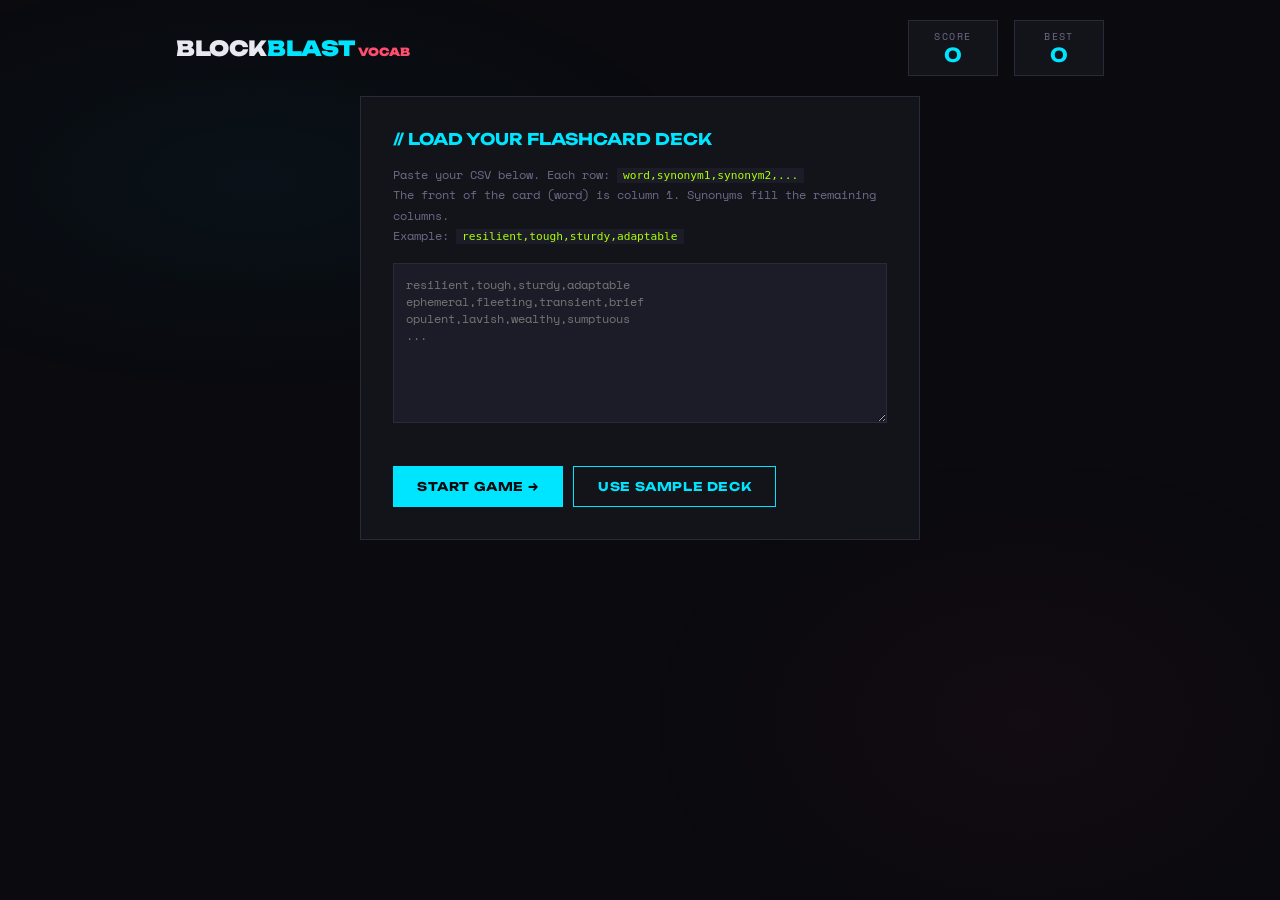
<file: block-blast-vocab.html>
<!DOCTYPE html>
<html lang="en">
<head>
<meta charset="UTF-8">
<meta name="viewport" content="width=device-width, initial-scale=1.0">
<title>Block Blast — Vocab Edition</title>
<link href="https://fonts.googleapis.com/css2?family=Space+Mono:wght@400;700&family=Unbounded:wght@400;700;900&display=swap" rel="stylesheet">
<style>
  :root {
    --bg: #0a0a0f;
    --surface: #13131a;
    --surface2: #1c1c28;
    --border: #2a2a3a;
    --accent: #00e5ff;
    --accent2: #ff4d6d;
    --accent3: #aaff00;
    --text: #e8e8f0;
    --muted: #6b6b88;
    --cell: #1a1a26;
    --cell-border: #252535;

    --c0: #00e5ff;
    --c1: #ff4d6d;
    --c2: #aaff00;
    --c3: #ffb700;
    --c4: #b56fff;
    --c5: #ff6b35;
    --c6: #00ff9f;
  }

  * { box-sizing: border-box; margin: 0; padding: 0; }

  body {
    background: var(--bg);
    color: var(--text);
    font-family: 'Space Mono', monospace;
    min-height: 100vh;
    display: flex;
    flex-direction: column;
    align-items: center;
    overflow-x: hidden;
  }

  /* Ambient background */
  body::before {
    content: '';
    position: fixed;
    inset: 0;
    background:
      radial-gradient(ellipse 60% 40% at 20% 20%, rgba(0,229,255,0.04) 0%, transparent 60%),
      radial-gradient(ellipse 50% 50% at 80% 80%, rgba(255,77,109,0.04) 0%, transparent 60%);
    pointer-events: none;
    z-index: 0;
  }

  .wrapper {
    position: relative;
    z-index: 1;
    width: 100%;
    max-width: 960px;
    padding: 20px 16px 40px;
    display: flex;
    flex-direction: column;
    align-items: center;
    gap: 20px;
  }

  /* Header */
  header {
    width: 100%;
    display: flex;
    justify-content: space-between;
    align-items: center;
  }

  .logo {
    font-family: 'Unbounded', sans-serif;
    font-weight: 900;
    font-size: 1.3rem;
    letter-spacing: -0.02em;
  }
  .logo span { color: var(--accent); }

  .score-area {
    display: flex;
    gap: 16px;
  }

  .score-box {
    background: var(--surface);
    border: 1px solid var(--border);
    padding: 8px 16px;
    text-align: center;
    min-width: 90px;
  }

  .score-box .label {
    font-size: 0.6rem;
    color: var(--muted);
    letter-spacing: 0.15em;
    text-transform: uppercase;
  }

  .score-box .value {
    font-family: 'Unbounded', sans-serif;
    font-size: 1.2rem;
    font-weight: 700;
    color: var(--accent);
  }

  /* CSV Setup screen */
  #setup-screen {
    width: 100%;
    max-width: 560px;
    background: var(--surface);
    border: 1px solid var(--border);
    padding: 32px;
    display: flex;
    flex-direction: column;
    gap: 16px;
  }

  #setup-screen h2 {
    font-family: 'Unbounded', sans-serif;
    font-size: 1rem;
    color: var(--accent);
  }

  #setup-screen p {
    font-size: 0.75rem;
    color: var(--muted);
    line-height: 1.7;
  }

  #setup-screen p code {
    background: var(--surface2);
    padding: 1px 6px;
    color: var(--accent3);
    font-size: 0.7rem;
  }

  textarea {
    background: var(--surface2);
    border: 1px solid var(--border);
    color: var(--text);
    font-family: 'Space Mono', monospace;
    font-size: 0.72rem;
    padding: 12px;
    resize: vertical;
    min-height: 160px;
    outline: none;
    transition: border-color 0.2s;
  }
  textarea:focus { border-color: var(--accent); }

  .btn {
    background: var(--accent);
    color: var(--bg);
    border: none;
    padding: 12px 24px;
    font-family: 'Unbounded', sans-serif;
    font-size: 0.75rem;
    font-weight: 700;
    letter-spacing: 0.05em;
    cursor: pointer;
    transition: opacity 0.15s, transform 0.1s;
  }
  .btn:hover { opacity: 0.85; }
  .btn:active { transform: scale(0.97); }
  .btn.danger { background: var(--accent2); }
  .btn.ghost {
    background: transparent;
    color: var(--accent);
    border: 1px solid var(--accent);
  }

  .error-msg {
    font-size: 0.7rem;
    color: var(--accent2);
    min-height: 1em;
  }

  /* Game layout */
  #game-screen {
    display: none;
    width: 100%;
    flex-direction: column;
    align-items: center;
    gap: 20px;
  }

  .game-main {
    display: flex;
    gap: 24px;
    align-items: flex-start;
    flex-wrap: wrap;
    justify-content: center;
  }

  /* Grid */
  #grid-container {
    position: relative;
  }

  #grid {
    display: grid;
    grid-template-columns: repeat(8, 44px);
    grid-template-rows: repeat(8, 44px);
    gap: 2px;
    background: var(--border);
    border: 2px solid var(--border);
    padding: 2px;
  }

  .cell {
    width: 44px;
    height: 44px;
    background: var(--cell);
    border: 1px solid var(--cell-border);
    transition: background 0.08s, transform 0.08s;
    position: relative;
  }

  .cell.filled {
    border-color: transparent;
  }

  .cell.highlight {
    background: rgba(255,255,255,0.15) !important;
    border-color: rgba(255,255,255,0.3);
  }

  .cell.invalid-highlight {
    background: rgba(255,77,109,0.25) !important;
    border-color: rgba(255,77,109,0.4);
  }

  .cell.clearing {
    animation: cellPop 0.35s ease forwards;
  }

  @keyframes cellPop {
    0% { transform: scale(1); opacity: 1; }
    50% { transform: scale(1.15); opacity: 0.7; }
    100% { transform: scale(0); opacity: 0; background: white; }
  }

  /* Pieces tray */
  .pieces-tray {
    display: flex;
    flex-direction: column;
    gap: 16px;
    align-items: center;
  }

  .tray-label {
    font-size: 0.6rem;
    letter-spacing: 0.2em;
    color: var(--muted);
    text-transform: uppercase;
  }

  .pieces-row {
    display: flex;
    gap: 16px;
    align-items: center;
    flex-wrap: wrap;
    justify-content: center;
  }

  .piece-slot {
    width: 100px;
    height: 100px;
    background: var(--surface);
    border: 1px solid var(--border);
    display: flex;
    align-items: center;
    justify-content: center;
    cursor: grab;
    transition: border-color 0.2s, transform 0.15s;
    position: relative;
  }

  .piece-slot:hover:not(.used) {
    border-color: var(--accent);
    transform: translateY(-2px);
  }

  .piece-slot.used {
    opacity: 0.25;
    cursor: default;
  }

  .piece-slot.selected {
    border-color: var(--accent);
    box-shadow: 0 0 0 1px var(--accent);
  }

  .piece-mini {
    display: grid;
    gap: 2px;
  }

  .piece-mini-cell {
    width: 16px;
    height: 16px;
    border-radius: 2px;
  }

  /* Side info */
  .side-info {
    display: flex;
    flex-direction: column;
    gap: 12px;
    min-width: 140px;
  }

  .info-block {
    background: var(--surface);
    border: 1px solid var(--border);
    padding: 12px 16px;
  }

  .info-block .label {
    font-size: 0.58rem;
    color: var(--muted);
    letter-spacing: 0.15em;
    text-transform: uppercase;
    margin-bottom: 4px;
  }

  .info-block .value {
    font-family: 'Unbounded', sans-serif;
    font-size: 1rem;
    font-weight: 700;
  }

  .streak-bar {
    display: flex;
    gap: 4px;
    margin-top: 6px;
  }

  .streak-pip {
    width: 12px;
    height: 12px;
    background: var(--border);
    transition: background 0.2s;
  }

  .streak-pip.active { background: var(--accent3); }

  /* Quiz Modal */
  #quiz-overlay {
    display: none;
    position: fixed;
    inset: 0;
    background: rgba(0,0,0,0.85);
    z-index: 100;
    align-items: center;
    justify-content: center;
  }

  #quiz-overlay.active { display: flex; }

  #quiz-modal {
    background: var(--surface);
    border: 1px solid var(--accent);
    padding: 36px 40px;
    max-width: 440px;
    width: 90%;
    display: flex;
    flex-direction: column;
    gap: 20px;
    position: relative;
    animation: modalIn 0.25s ease;
  }

  @keyframes modalIn {
    from { transform: translateY(20px) scale(0.97); opacity: 0; }
    to { transform: none; opacity: 1; }
  }

  .quiz-header {
    display: flex;
    justify-content: space-between;
    align-items: center;
  }

  .quiz-badge {
    font-size: 0.6rem;
    letter-spacing: 0.2em;
    color: var(--accent);
    text-transform: uppercase;
    border: 1px solid var(--accent);
    padding: 3px 8px;
  }

  .quiz-count {
    font-size: 0.65rem;
    color: var(--muted);
  }

  .quiz-prompt {
    font-size: 0.75rem;
    color: var(--muted);
    line-height: 1.6;
  }

  .synonym-display {
    font-family: 'Unbounded', sans-serif;
    font-size: 1.6rem;
    font-weight: 700;
    color: var(--accent3);
    letter-spacing: -0.02em;
    line-height: 1.2;
  }

  .quiz-input-row {
    display: flex;
    gap: 8px;
  }

  #quiz-input {
    flex: 1;
    background: var(--surface2);
    border: 1px solid var(--border);
    color: var(--text);
    font-family: 'Space Mono', monospace;
    font-size: 0.85rem;
    padding: 10px 14px;
    outline: none;
    transition: border-color 0.2s;
  }

  #quiz-input:focus { border-color: var(--accent); }

  #quiz-feedback {
    font-size: 0.72rem;
    min-height: 1.1em;
    transition: color 0.2s;
  }

  #quiz-feedback.correct { color: var(--accent3); }
  #quiz-feedback.wrong { color: var(--accent2); }

  /* Game Over overlay */
  #gameover-overlay {
    display: none;
    position: fixed;
    inset: 0;
    background: rgba(0,0,0,0.9);
    z-index: 200;
    align-items: center;
    justify-content: center;
  }

  #gameover-overlay.active { display: flex; }

  #gameover-modal {
    background: var(--surface);
    border: 1px solid var(--accent2);
    padding: 40px;
    max-width: 380px;
    width: 90%;
    text-align: center;
    display: flex;
    flex-direction: column;
    gap: 16px;
    animation: modalIn 0.3s ease;
  }

  #gameover-modal h2 {
    font-family: 'Unbounded', sans-serif;
    font-size: 1.5rem;
    color: var(--accent2);
  }

  #gameover-modal .final-score {
    font-family: 'Unbounded', sans-serif;
    font-size: 2.5rem;
    font-weight: 900;
    color: var(--accent);
  }

  #gameover-modal p {
    font-size: 0.72rem;
    color: var(--muted);
    line-height: 1.7;
  }

  .btn-row {
    display: flex;
    gap: 10px;
    justify-content: center;
    flex-wrap: wrap;
  }

  /* Drag ghost */
  #drag-ghost {
    position: fixed;
    pointer-events: none;
    z-index: 999;
    opacity: 0.75;
    display: none;
  }

  .ghost-grid {
    display: grid;
    gap: 2px;
  }

  .ghost-cell {
    width: 44px;
    height: 44px;
    border-radius: 2px;
  }

  /* Animations */
  @keyframes scoreFloat {
    0% { opacity: 1; transform: translateY(0); }
    100% { opacity: 0; transform: translateY(-40px); }
  }

  .score-float {
    position: absolute;
    font-family: 'Unbounded', sans-serif;
    font-size: 0.85rem;
    font-weight: 700;
    color: var(--accent3);
    pointer-events: none;
    animation: scoreFloat 0.8s ease forwards;
    z-index: 50;
    white-space: nowrap;
  }

  /* Responsive */
  @media (max-width: 560px) {
    #grid { grid-template-columns: repeat(8, 38px); grid-template-rows: repeat(8, 38px); }
    .cell { width: 38px; height: 38px; }
    .ghost-cell { width: 38px; height: 38px; }
  }
</style>
</head>
<body>
<div class="wrapper">
  <header>
    <div class="logo">BLOCK<span>BLAST</span> <span style="color:var(--accent2);font-size:0.7rem;">VOCAB</span></div>
    <div class="score-area">
      <div class="score-box">
        <div class="label">Score</div>
        <div class="value" id="score-display">0</div>
      </div>
      <div class="score-box">
        <div class="label">Best</div>
        <div class="value" id="best-display">0</div>
      </div>
    </div>
  </header>

  <!-- SETUP SCREEN -->
  <div id="setup-screen">
    <h2>// LOAD YOUR FLASHCARD DECK</h2>
    <p>
      Paste your CSV below. Each row: <code>word,synonym1,synonym2,...</code><br>
      The front of the card (word) is column 1. Synonyms fill the remaining columns.<br>
      Example: <code>resilient,tough,sturdy,adaptable</code>
    </p>
    <textarea id="csv-input" placeholder="resilient,tough,sturdy,adaptable&#10;ephemeral,fleeting,transient,brief&#10;opulent,lavish,wealthy,sumptuous&#10;..."></textarea>
    <div class="error-msg" id="csv-error"></div>
    <div style="display:flex;gap:10px;flex-wrap:wrap;">
      <button class="btn" onclick="loadDeck()">START GAME →</button>
      <button class="btn ghost" onclick="loadSampleDeck()">USE SAMPLE DECK</button>
    </div>
  </div>

  <!-- GAME SCREEN -->
  <div id="game-screen">
    <div class="game-main">
      <!-- Grid -->
      <div id="grid-container">
        <div id="grid"></div>
      </div>

      <!-- Side panel -->
      <div class="side-info">
        <div class="info-block">
          <div class="label">Blocks Placed</div>
          <div class="value" id="blocks-placed-display">0</div>
          <div class="streak-bar">
            <div class="streak-pip" id="pip0"></div>
            <div class="streak-pip" id="pip1"></div>
            <div class="streak-pip" id="pip2"></div>
          </div>
          <div class="label" style="margin-top:6px;font-size:0.55rem;">QUIZ EVERY 3</div>
        </div>
        <div class="info-block">
          <div class="label">Lines Cleared</div>
          <div class="value" id="lines-display">0</div>
        </div>
        <div class="info-block">
          <div class="label">Quiz Score</div>
          <div class="value" id="quiz-score-display" style="color:var(--accent3)">0</div>
        </div>
        <button class="btn danger" onclick="confirmNewGame()" style="margin-top:8px;font-size:0.65rem;padding:10px 12px;">NEW GAME</button>
        <button class="btn ghost" onclick="showSetup()" style="font-size:0.65rem;padding:10px 12px;">LOAD DECK</button>
      </div>
    </div>

    <!-- Pieces tray -->
    <div class="pieces-tray">
      <div class="tray-label">— Choose a piece to place —</div>
      <div class="pieces-row" id="pieces-row"></div>
    </div>
  </div>
</div>

<!-- Drag ghost -->
<div id="drag-ghost">
  <div class="ghost-grid" id="ghost-grid"></div>
</div>

<!-- QUIZ OVERLAY -->
<div id="quiz-overlay">
  <div id="quiz-modal">
    <div class="quiz-header">
      <div class="quiz-badge">📚 Vocab Quiz</div>
      <div class="quiz-count" id="quiz-count-display"></div>
    </div>
    <div class="quiz-prompt">What word matches this synonym?</div>
    <div class="synonym-display" id="synonym-display"></div>
    <div class="quiz-input-row">
      <input type="text" id="quiz-input" placeholder="Type the word..." autocomplete="off" autocorrect="off" spellcheck="false">
      <button class="btn" onclick="submitQuiz()">→</button>
    </div>
    <div id="quiz-feedback"></div>
  </div>
</div>

<!-- GAME OVER OVERLAY -->
<div id="gameover-overlay">
  <div id="gameover-modal">
    <h2>GAME OVER</h2>
    <div class="final-score" id="final-score-display">0</div>
    <p>No more pieces can be placed.</p>
    <p id="go-quiz-summary"></p>
    <div class="btn-row">
      <button class="btn" onclick="restartGame()">PLAY AGAIN</button>
      <button class="btn ghost" onclick="showSetup()">NEW DECK</button>
    </div>
  </div>
</div>

<script>
// ─── DATA ────────────────────────────────────────────────────────────────────
const PIECE_SHAPES = [
  // 1-cell
  [[0,0]],
  // 2-cell
  [[0,0],[0,1]],
  [[0,0],[1,0]],
  // 3-cell L shapes
  [[0,0],[1,0],[1,1]],
  [[0,0],[0,1],[1,0]],
  [[0,0],[0,1],[1,1]],
  [[0,1],[1,0],[1,1]],
  // 3-cell lines
  [[0,0],[0,1],[0,2]],
  [[0,0],[1,0],[2,0]],
  // 2x2 square
  [[0,0],[0,1],[1,0],[1,1]],
  // T shapes
  [[0,0],[0,1],[0,2],[1,1]],
  [[0,0],[1,0],[2,0],[1,1]],
  [[1,0],[0,1],[1,1],[1,2]],
  [[0,1],[1,0],[1,1],[2,1]],
  // L shapes 4
  [[0,0],[1,0],[2,0],[2,1]],
  [[0,0],[0,1],[0,2],[1,0]],
  [[0,0],[0,1],[1,1],[2,1]],
  [[2,0],[0,1],[1,1],[2,1]],
  // S/Z
  [[0,1],[0,2],[1,0],[1,1]],
  [[0,0],[0,1],[1,1],[1,2]],
  // 4-line
  [[0,0],[0,1],[0,2],[0,3]],
  [[0,0],[1,0],[2,0],[3,0]],
  // 5-line
  [[0,0],[0,1],[0,2],[0,3],[0,4]],
  [[0,0],[1,0],[2,0],[3,0],[4,0]],
];

const COLORS = ['--c0','--c1','--c2','--c3','--c4','--c5','--c6'];

const SAMPLE_DECK = [
  {word:'resilient', synonyms:['tough','sturdy','adaptable']},
  {word:'ephemeral', synonyms:['fleeting','transient','brief']},
  {word:'opulent', synonyms:['lavish','wealthy','sumptuous']},
  {word:'austere', synonyms:['severe','plain','harsh']},
  {word:'tenacious', synonyms:['persistent','determined','stubborn']},
  {word:'gregarious', synonyms:['sociable','outgoing','friendly']},
  {word:'melancholy', synonyms:['sad','gloomy','sorrowful']},
  {word:'voracious', synonyms:['greedy','insatiable','hungry']},
  {word:'candid', synonyms:['honest','frank','direct']},
  {word:'prudent', synonyms:['cautious','wise','careful']},
];

// ─── STATE ───────────────────────────────────────────────────────────────────
let deck = [];
let grid = Array.from({length:8}, () => Array(8).fill(null)); // null or colorVar
let score = 0;
let best = 0;
let blocksPlaced = 0;
let linesCleared = 0;
let quizScore = 0;
let pieces = [null, null, null]; // current 3 pieces
let selectedPiece = null; // index
let quizActive = false;
let quizWord = null;
let quizSynonym = null;
let quizAttempts = 0;
let CELL_SIZE = 46; // px (cell + gap)

// ─── CSV PARSING ─────────────────────────────────────────────────────────────
function parseCsv(raw) {
  const lines = raw.trim().split('\n').filter(l => l.trim());
  const result = [];
  for (const line of lines) {
    const parts = line.split(',').map(s => s.trim()).filter(Boolean);
    if (parts.length < 2) continue;
    const word = parts[0];
    const synonyms = parts.slice(1);
    result.push({word, synonyms});
  }
  return result;
}

function loadDeck() {
  const raw = document.getElementById('csv-input').value;
  const err = document.getElementById('csv-error');
  const parsed = parseCsv(raw);
  if (parsed.length < 3) {
    err.textContent = 'Need at least 3 word/synonym pairs.';
    return;
  }
  err.textContent = '';
  deck = parsed;
  startGame();
}

function loadSampleDeck() {
  deck = SAMPLE_DECK;
  startGame();
}

function showSetup() {
  document.getElementById('setup-screen').style.display = 'flex';
  document.getElementById('game-screen').style.display = 'none';
}

// ─── GAME INIT ───────────────────────────────────────────────────────────────
function startGame() {
  grid = Array.from({length:8}, () => Array(8).fill(null));
  score = 0;
  blocksPlaced = 0;
  linesCleared = 0;
  quizScore = 0;
  selectedPiece = null;

  document.getElementById('setup-screen').style.display = 'none';
  document.getElementById('game-screen').style.display = 'flex';
  document.getElementById('gameover-overlay').classList.remove('active');

  buildGridDOM();
  dealPieces();
  updateUI();
}

function restartGame() {
  document.getElementById('gameover-overlay').classList.remove('active');
  startGame();
}

function confirmNewGame() {
  if (confirm('Start a new game?')) startGame();
}

// ─── GRID DOM ─────────────────────────────────────────────────────────────────
function buildGridDOM() {
  const g = document.getElementById('grid');
  g.innerHTML = '';
  for (let r = 0; r < 8; r++) {
    for (let c = 0; c < 8; c++) {
      const cell = document.createElement('div');
      cell.className = 'cell';
      cell.id = `cell-${r}-${c}`;
      cell.addEventListener('mouseenter', () => onCellHover(r, c));
      cell.addEventListener('click', () => onCellClick(r, c));
      g.appendChild(cell);
    }
  }
  // Detect cell size from DOM
  setTimeout(() => {
    const firstCell = document.getElementById('cell-0-0');
    if (firstCell) {
      CELL_SIZE = firstCell.offsetWidth + 2;
    }
  }, 50);
}

function renderGrid() {
  for (let r = 0; r < 8; r++) {
    for (let c = 0; c < 8; c++) {
      const cell = document.getElementById(`cell-${r}-${c}`);
      const colorVar = grid[r][c];
      if (colorVar) {
        cell.style.background = `var(${colorVar})`;
        cell.classList.add('filled');
      } else {
        cell.style.background = '';
        cell.classList.remove('filled');
      }
    }
  }
}

// ─── PIECES ───────────────────────────────────────────────────────────────────
function dealPieces() {
  pieces = [0,1,2].map(() => randomPiece());
  renderPieces();
}

function randomPiece() {
  const shape = PIECE_SHAPES[Math.floor(Math.random() * PIECE_SHAPES.length)];
  const color = COLORS[Math.floor(Math.random() * COLORS.length)];
  return {shape, color};
}

function renderPieces() {
  const row = document.getElementById('pieces-row');
  row.innerHTML = '';
  pieces.forEach((piece, idx) => {
    const slot = document.createElement('div');
    slot.className = 'piece-slot' + (piece === null ? ' used' : '');
    if (piece && idx === selectedPiece) slot.classList.add('selected');

    if (piece) {
      // Compute bounding box
      const rows = piece.shape.map(([r]) => r);
      const cols = piece.shape.map(([,c]) => c);
      const maxR = Math.max(...rows);
      const maxC = Math.max(...cols);
      const miniGrid = document.createElement('div');
      miniGrid.className = 'piece-mini';
      miniGrid.style.gridTemplateColumns = `repeat(${maxC+1}, 16px)`;
      miniGrid.style.gridTemplateRows = `repeat(${maxR+1}, 16px)`;

      for (let r = 0; r <= maxR; r++) {
        for (let c = 0; c <= maxC; c++) {
          const mc = document.createElement('div');
          mc.className = 'piece-mini-cell';
          const isFilled = piece.shape.some(([pr,pc]) => pr===r && pc===c);
          mc.style.background = isFilled ? `var(${piece.color})` : 'transparent';
          miniGrid.appendChild(mc);
        }
      }
      slot.appendChild(miniGrid);
      slot.addEventListener('click', () => selectPiece(idx));
    }
    row.appendChild(slot);
  });
}

function selectPiece(idx) {
  if (pieces[idx] === null || quizActive) return;
  selectedPiece = idx;
  renderPieces();
  clearHighlights();
}

// ─── PLACEMENT ───────────────────────────────────────────────────────────────
function onCellHover(r, c) {
  if (selectedPiece === null || quizActive) return;
  const piece = pieces[selectedPiece];
  if (!piece) return;
  clearHighlights();
  const valid = canPlace(piece.shape, r, c);
  piece.shape.forEach(([dr, dc]) => {
    const tr = r + dr, tc = c + dc;
    if (tr >= 0 && tr < 8 && tc >= 0 && tc < 8) {
      const cell = document.getElementById(`cell-${tr}-${tc}`);
      cell.classList.add(valid ? 'highlight' : 'invalid-highlight');
    }
  });
}

function onCellClick(r, c) {
  if (selectedPiece === null || quizActive) return;
  const piece = pieces[selectedPiece];
  if (!piece) return;
  if (!canPlace(piece.shape, r, c)) return;

  placePiece(piece, r, c);
}

function canPlace(shape, r, c) {
  return shape.every(([dr, dc]) => {
    const tr = r+dr, tc = c+dc;
    return tr >= 0 && tr < 8 && tc >= 0 && tc < 8 && grid[tr][tc] === null;
  });
}

function placePiece(piece, r, c) {
  piece.shape.forEach(([dr, dc]) => {
    grid[r+dr][c+dc] = piece.color;
  });
  pieces[selectedPiece] = null;
  selectedPiece = null;
  blocksPlaced++;

  // Score: cells placed
  const cellsPlaced = piece.shape.length;
  addScore(cellsPlaced * 10);

  renderGrid();
  clearHighlights();

  // Check line clears
  checkClears(r, c, piece.shape);

  // Update pip indicators
  updatePips();

  // If all 3 used, redeal
  if (pieces.every(p => p === null)) {
    dealPieces();
  } else {
    renderPieces();
  }

  updateUI();

  // Quiz every 3 blocks
  if (blocksPlaced % 3 === 0) {
    setTimeout(() => showQuiz(), 200);
    return;
  }

  // Check game over
  setTimeout(() => checkGameOver(), 50);
}

function updatePips() {
  const progress = blocksPlaced % 3;
  [0,1,2].forEach(i => {
    const pip = document.getElementById(`pip${i}`);
    pip.classList.toggle('active', i < progress);
  });
}

// ─── LINE CLEARING ─────────────────────────────────────────────────────────────
function checkClears(anchorR, anchorC, shape) {
  // Find all rows and cols touched
  const touchedRows = [...new Set(shape.map(([dr]) => anchorR + dr))];
  const touchedCols = [...new Set(shape.map(([,dc]) => anchorC + dc))];

  const fullRows = [];
  const fullCols = [];

  for (const r of [0,1,2,3,4,5,6,7]) {
    if (grid[r].every(v => v !== null)) fullRows.push(r);
  }
  for (const c of [0,1,2,3,4,5,6,7]) {
    if (grid.every(row => row[c] !== null)) fullCols.push(c);
  }

  if (fullRows.length === 0 && fullCols.length === 0) return;

  // Animate clearing cells
  const clearSet = new Set();
  fullRows.forEach(r => { for(let c=0;c<8;c++) clearSet.add(`${r}-${c}`); });
  fullCols.forEach(c => { for(let r=0;r<8;r++) clearSet.add(`${r}-${c}`); });

  clearSet.forEach(key => {
    const cell = document.getElementById(`cell-${key}`);
    if (cell) cell.classList.add('clearing');
  });

  const cleared = fullRows.length + fullCols.length;
  linesCleared += cleared;

  // Bonus scoring
  let lineScore = 0;
  cleared === 1 ? lineScore = 100 :
  cleared === 2 ? lineScore = 250 :
  cleared === 3 ? lineScore = 450 :
  lineScore = cleared * 200;

  setTimeout(() => {
    // Clear from grid
    fullRows.forEach(r => { for(let c=0;c<8;c++) grid[r][c] = null; });
    fullCols.forEach(c => { for(let r=0;r<8;r++) grid[r][c] = null; });

    clearSet.forEach(key => {
      const cell = document.getElementById(`cell-${key}`);
      if (cell) cell.classList.remove('clearing');
    });

    addScore(lineScore, true);
    renderGrid();
    updateUI();
  }, 350);
}

// ─── SCORE ─────────────────────────────────────────────────────────────────
function addScore(pts, showFloat) {
  score += pts;
  if (score > best) best = score;
  if (showFloat) {
    const gridEl = document.getElementById('grid');
    const rect = gridEl.getBoundingClientRect();
    const float = document.createElement('div');
    float.className = 'score-float';
    float.textContent = `+${pts}`;
    float.style.left = (rect.left + rect.width/2 - 30) + 'px';
    float.style.top = (rect.top + rect.height/2) + 'px';
    float.style.position = 'fixed';
    document.body.appendChild(float);
    setTimeout(() => float.remove(), 800);
  }
  updateUI();
}

function updateUI() {
  document.getElementById('score-display').textContent = score;
  document.getElementById('best-display').textContent = best;
  document.getElementById('blocks-placed-display').textContent = blocksPlaced;
  document.getElementById('lines-display').textContent = linesCleared;
  document.getElementById('quiz-score-display').textContent = quizScore;
}

function clearHighlights() {
  document.querySelectorAll('.cell').forEach(c => {
    c.classList.remove('highlight','invalid-highlight');
  });
}

// ─── QUIZ ──────────────────────────────────────────────────────────────────
function showQuiz() {
  quizActive = true;
  // Pick random card
  const card = deck[Math.floor(Math.random() * deck.length)];
  const synonym = card.synonyms[Math.floor(Math.random() * card.synonyms.length)];
  quizWord = card.word;
  quizSynonym = synonym;
  quizAttempts = 0;

  document.getElementById('synonym-display').textContent = synonym;
  document.getElementById('quiz-count-display').textContent = `Card ${deck.indexOf(card)+1} / ${deck.length}`;
  document.getElementById('quiz-feedback').textContent = '';
  document.getElementById('quiz-feedback').className = '';
  document.getElementById('quiz-input').value = '';
  document.getElementById('quiz-overlay').classList.add('active');

  setTimeout(() => document.getElementById('quiz-input').focus(), 100);
}

document.addEventListener('keydown', (e) => {
  if (e.key === 'Enter' && quizActive) submitQuiz();
});

function submitQuiz() {
  const input = document.getElementById('quiz-input').value.trim().toLowerCase();
  const correct = quizWord.toLowerCase();
  const fb = document.getElementById('quiz-feedback');

  if (!input) return;

  if (input === correct) {
    fb.textContent = `✓ Correct! "${quizWord}" — well done.`;
    fb.className = 'correct';
    quizScore++;
    updateUI();
    setTimeout(closeQuiz, 900);
  } else {
    quizAttempts++;
    // Give a new question after wrong answer
    fb.textContent = `✗ Not quite. The answer was "${quizWord}". Loading next question...`;
    fb.className = 'wrong';
    setTimeout(() => {
      // Pick a different card
      let newCard;
      let tries = 0;
      do {
        newCard = deck[Math.floor(Math.random() * deck.length)];
        tries++;
      } while (newCard.word === quizWord && tries < 20 && deck.length > 1);

      const newSynonym = newCard.synonyms[Math.floor(Math.random() * newCard.synonyms.length)];
      quizWord = newCard.word;
      quizSynonym = newSynonym;

      document.getElementById('synonym-display').textContent = newSynonym;
      document.getElementById('quiz-count-display').textContent = `Card ${deck.indexOf(newCard)+1} / ${deck.length}`;
      document.getElementById('quiz-feedback').textContent = '';
      document.getElementById('quiz-feedback').className = '';
      document.getElementById('quiz-input').value = '';
      document.getElementById('quiz-input').focus();
    }, 1400);
  }
}

function closeQuiz() {
  quizActive = false;
  document.getElementById('quiz-overlay').classList.remove('active');
  // Check game over after quiz closes
  setTimeout(() => checkGameOver(), 50);
}

// ─── GAME OVER ─────────────────────────────────────────────────────────────
function checkGameOver() {
  const activePieces = pieces.filter(p => p !== null);
  if (activePieces.length === 0) return;
  const canPlace = activePieces.some(piece =>
    piece.shape && canPlaceAnywhere(piece.shape)
  );
  if (!canPlace) showGameOver();
}

function canPlaceAnywhere(shape) {
  for (let r = 0; r < 8; r++) {
    for (let c = 0; c < 8; c++) {
      if (shape.every(([dr,dc]) => {
        const tr=r+dr, tc=c+dc;
        return tr>=0&&tr<8&&tc>=0&&tc<8&&grid[tr][tc]===null;
      })) return true;
    }
  }
  return false;
}

function showGameOver() {
  document.getElementById('final-score-display').textContent = score;
  document.getElementById('go-quiz-summary').textContent =
    `Quiz answers correct: ${quizScore}`;
  document.getElementById('gameover-overlay').classList.add('active');
}

// ─── KEYBOARD SHORTCUTS ────────────────────────────────────────────────────
document.addEventListener('keydown', (e) => {
  if (quizActive) return;
  if (e.key >= '1' && e.key <= '3') {
    const idx = parseInt(e.key) - 1;
    if (pieces[idx]) selectPiece(idx);
  }
});

// Initialize
document.getElementById('setup-screen').style.display = 'flex';
document.getElementById('game-screen').style.display = 'none';
</script>
</body>
</html>
</file>
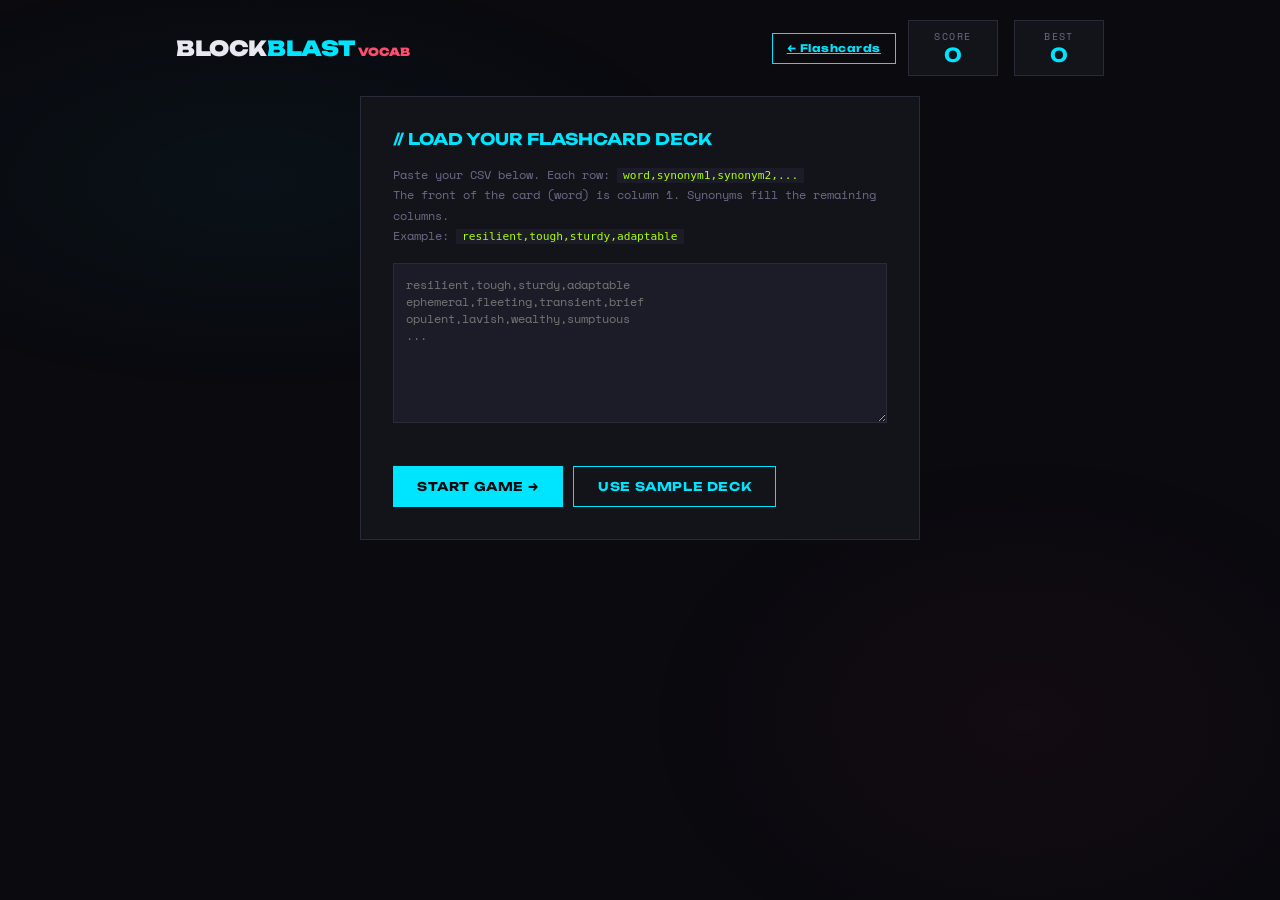
<file: templates/game.html>
<!DOCTYPE html>
<html lang="en">
<head>
<meta charset="UTF-8">
<meta name="viewport" content="width=device-width, initial-scale=1.0">
<title>Block Blast — Vocab Edition</title>
<link href="https://fonts.googleapis.com/css2?family=Space+Mono:wght@400;700&family=Unbounded:wght@400;700;900&display=swap" rel="stylesheet">
<style>
  :root {
    --bg: #0a0a0f;
    --surface: #13131a;
    --surface2: #1c1c28;
    --border: #2a2a3a;
    --accent: #00e5ff;
    --accent2: #ff4d6d;
    --accent3: #aaff00;
    --text: #e8e8f0;
    --muted: #6b6b88;
    --cell: #1a1a26;
    --cell-border: #252535;

    --c0: #00e5ff;
    --c1: #ff4d6d;
    --c2: #aaff00;
    --c3: #ffb700;
    --c4: #b56fff;
    --c5: #ff6b35;
    --c6: #00ff9f;
  }

  * { box-sizing: border-box; margin: 0; padding: 0; }

  body {
    background: var(--bg);
    color: var(--text);
    font-family: 'Space Mono', monospace;
    min-height: 100vh;
    display: flex;
    flex-direction: column;
    align-items: center;
    overflow-x: hidden;
  }

  /* Ambient background */
  body::before {
    content: '';
    position: fixed;
    inset: 0;
    background:
      radial-gradient(ellipse 60% 40% at 20% 20%, rgba(0,229,255,0.04) 0%, transparent 60%),
      radial-gradient(ellipse 50% 50% at 80% 80%, rgba(255,77,109,0.04) 0%, transparent 60%);
    pointer-events: none;
    z-index: 0;
  }

  .wrapper {
    position: relative;
    z-index: 1;
    width: 100%;
    max-width: 960px;
    padding: 20px 16px 40px;
    display: flex;
    flex-direction: column;
    align-items: center;
    gap: 20px;
  }

  /* Header */
  header {
    width: 100%;
    display: flex;
    justify-content: space-between;
    align-items: center;
  }

  .logo {
    font-family: 'Unbounded', sans-serif;
    font-weight: 900;
    font-size: 1.3rem;
    letter-spacing: -0.02em;
  }
  .logo span { color: var(--accent); }

  .score-area {
    display: flex;
    gap: 16px;
  }

  .score-box {
    background: var(--surface);
    border: 1px solid var(--border);
    padding: 8px 16px;
    text-align: center;
    min-width: 90px;
  }

  .score-box .label {
    font-size: 0.6rem;
    color: var(--muted);
    letter-spacing: 0.15em;
    text-transform: uppercase;
  }

  .score-box .value {
    font-family: 'Unbounded', sans-serif;
    font-size: 1.2rem;
    font-weight: 700;
    color: var(--accent);
  }

  /* CSV Setup screen */
  #setup-screen {
    width: 100%;
    max-width: 560px;
    background: var(--surface);
    border: 1px solid var(--border);
    padding: 32px;
    display: flex;
    flex-direction: column;
    gap: 16px;
  }

  #setup-screen h2 {
    font-family: 'Unbounded', sans-serif;
    font-size: 1rem;
    color: var(--accent);
  }

  #setup-screen p {
    font-size: 0.75rem;
    color: var(--muted);
    line-height: 1.7;
  }

  #setup-screen p code {
    background: var(--surface2);
    padding: 1px 6px;
    color: var(--accent3);
    font-size: 0.7rem;
  }

  textarea {
    background: var(--surface2);
    border: 1px solid var(--border);
    color: var(--text);
    font-family: 'Space Mono', monospace;
    font-size: 0.72rem;
    padding: 12px;
    resize: vertical;
    min-height: 160px;
    outline: none;
    transition: border-color 0.2s;
  }
  textarea:focus { border-color: var(--accent); }

  .btn {
    background: var(--accent);
    color: var(--bg);
    border: none;
    padding: 12px 24px;
    font-family: 'Unbounded', sans-serif;
    font-size: 0.75rem;
    font-weight: 700;
    letter-spacing: 0.05em;
    cursor: pointer;
    transition: opacity 0.15s, transform 0.1s;
  }
  .btn:hover { opacity: 0.85; }
  .btn:active { transform: scale(0.97); }
  .btn.danger { background: var(--accent2); }
  .btn.ghost {
    background: transparent;
    color: var(--accent);
    border: 1px solid var(--accent);
  }

  .error-msg {
    font-size: 0.7rem;
    color: var(--accent2);
    min-height: 1em;
  }

  /* Game layout */
  #game-screen {
    display: none;
    width: 100%;
    flex-direction: column;
    align-items: center;
    gap: 20px;
  }

  .game-main {
    display: flex;
    gap: 24px;
    align-items: flex-start;
    flex-wrap: wrap;
    justify-content: center;
  }

  /* Grid */
  #grid-container {
    position: relative;
  }

  #grid {
    display: grid;
    grid-template-columns: repeat(8, 44px);
    grid-template-rows: repeat(8, 44px);
    gap: 2px;
    background: var(--border);
    border: 2px solid var(--border);
    padding: 2px;
  }

  .cell {
    width: 44px;
    height: 44px;
    background: var(--cell);
    border: 1px solid var(--cell-border);
    transition: background 0.08s, transform 0.08s;
    position: relative;
  }

  .cell.filled {
    border-color: transparent;
  }

  .cell.highlight {
    background: rgba(255,255,255,0.15) !important;
    border-color: rgba(255,255,255,0.3);
  }

  .cell.invalid-highlight {
    background: rgba(255,77,109,0.25) !important;
    border-color: rgba(255,77,109,0.4);
  }

  .cell.clearing {
    animation: cellPop 0.35s ease forwards;
  }

  @keyframes cellPop {
    0% { transform: scale(1); opacity: 1; }
    50% { transform: scale(1.15); opacity: 0.7; }
    100% { transform: scale(0); opacity: 0; background: white; }
  }

  /* Pieces tray */
  .pieces-tray {
    display: flex;
    flex-direction: column;
    gap: 16px;
    align-items: center;
  }

  .tray-label {
    font-size: 0.6rem;
    letter-spacing: 0.2em;
    color: var(--muted);
    text-transform: uppercase;
  }

  .pieces-row {
    display: flex;
    gap: 16px;
    align-items: center;
    flex-wrap: wrap;
    justify-content: center;
  }

  .piece-slot {
    width: 100px;
    height: 100px;
    background: var(--surface);
    border: 1px solid var(--border);
    display: flex;
    align-items: center;
    justify-content: center;
    cursor: grab;
    transition: border-color 0.2s, transform 0.15s;
    position: relative;
  }

  .piece-slot:hover:not(.used) {
    border-color: var(--accent);
    transform: translateY(-2px);
  }

  .piece-slot.used {
    opacity: 0.25;
    cursor: default;
  }

  .piece-slot.selected {
    border-color: var(--accent);
    box-shadow: 0 0 0 1px var(--accent);
  }

  .piece-mini {
    display: grid;
    gap: 2px;
  }

  .piece-mini-cell {
    width: 16px;
    height: 16px;
    border-radius: 2px;
  }

  /* Side info */
  .side-info {
    display: flex;
    flex-direction: column;
    gap: 12px;
    min-width: 140px;
  }

  .info-block {
    background: var(--surface);
    border: 1px solid var(--border);
    padding: 12px 16px;
  }

  .info-block .label {
    font-size: 0.58rem;
    color: var(--muted);
    letter-spacing: 0.15em;
    text-transform: uppercase;
    margin-bottom: 4px;
  }

  .info-block .value {
    font-family: 'Unbounded', sans-serif;
    font-size: 1rem;
    font-weight: 700;
  }

  .streak-bar {
    display: flex;
    gap: 4px;
    margin-top: 6px;
  }

  .streak-pip {
    width: 12px;
    height: 12px;
    background: var(--border);
    transition: background 0.2s;
  }

  .streak-pip.active { background: var(--accent3); }

  /* Quiz Modal */
  #quiz-overlay {
    display: none;
    position: fixed;
    inset: 0;
    background: rgba(0,0,0,0.85);
    z-index: 100;
    align-items: center;
    justify-content: center;
  }

  #quiz-overlay.active { display: flex; }

  #quiz-modal {
    background: var(--surface);
    border: 1px solid var(--accent);
    padding: 36px 40px;
    max-width: 440px;
    width: 90%;
    display: flex;
    flex-direction: column;
    gap: 20px;
    position: relative;
    animation: modalIn 0.25s ease;
  }

  @keyframes modalIn {
    from { transform: translateY(20px) scale(0.97); opacity: 0; }
    to { transform: none; opacity: 1; }
  }

  .quiz-header {
    display: flex;
    justify-content: space-between;
    align-items: center;
  }

  .quiz-badge {
    font-size: 0.6rem;
    letter-spacing: 0.2em;
    color: var(--accent);
    text-transform: uppercase;
    border: 1px solid var(--accent);
    padding: 3px 8px;
  }

  .quiz-count {
    font-size: 0.65rem;
    color: var(--muted);
  }

  .quiz-prompt {
    font-size: 0.75rem;
    color: var(--muted);
    line-height: 1.6;
  }

  .synonym-display {
    font-family: 'Unbounded', sans-serif;
    font-size: 1.6rem;
    font-weight: 700;
    color: var(--accent3);
    letter-spacing: -0.02em;
    line-height: 1.2;
  }

  .quiz-input-row {
    display: flex;
    gap: 8px;
  }

  #quiz-input {
    flex: 1;
    background: var(--surface2);
    border: 1px solid var(--border);
    color: var(--text);
    font-family: 'Space Mono', monospace;
    font-size: 0.85rem;
    padding: 10px 14px;
    outline: none;
    transition: border-color 0.2s;
  }

  #quiz-input:focus { border-color: var(--accent); }

  #quiz-feedback {
    font-size: 0.72rem;
    min-height: 1.1em;
    transition: color 0.2s;
  }

  #quiz-feedback.correct { color: var(--accent3); }
  #quiz-feedback.wrong { color: var(--accent2); }

  /* Game Over overlay */
  #gameover-overlay {
    display: none;
    position: fixed;
    inset: 0;
    background: rgba(0,0,0,0.9);
    z-index: 200;
    align-items: center;
    justify-content: center;
  }

  #gameover-overlay.active { display: flex; }

  #gameover-modal {
    background: var(--surface);
    border: 1px solid var(--accent2);
    padding: 40px;
    max-width: 380px;
    width: 90%;
    text-align: center;
    display: flex;
    flex-direction: column;
    gap: 16px;
    animation: modalIn 0.3s ease;
  }

  #gameover-modal h2 {
    font-family: 'Unbounded', sans-serif;
    font-size: 1.5rem;
    color: var(--accent2);
  }

  #gameover-modal .final-score {
    font-family: 'Unbounded', sans-serif;
    font-size: 2.5rem;
    font-weight: 900;
    color: var(--accent);
  }

  #gameover-modal p {
    font-size: 0.72rem;
    color: var(--muted);
    line-height: 1.7;
  }

  .btn-row {
    display: flex;
    gap: 10px;
    justify-content: center;
    flex-wrap: wrap;
  }

  /* Drag ghost */
  #drag-ghost {
    position: fixed;
    pointer-events: none;
    z-index: 999;
    opacity: 0.75;
    display: none;
  }

  .ghost-grid {
    display: grid;
    gap: 2px;
  }

  .ghost-cell {
    width: 44px;
    height: 44px;
    border-radius: 2px;
  }

  /* Animations */
  @keyframes scoreFloat {
    0% { opacity: 1; transform: translateY(0); }
    100% { opacity: 0; transform: translateY(-40px); }
  }

  .score-float {
    position: absolute;
    font-family: 'Unbounded', sans-serif;
    font-size: 0.85rem;
    font-weight: 700;
    color: var(--accent3);
    pointer-events: none;
    animation: scoreFloat 0.8s ease forwards;
    z-index: 50;
    white-space: nowrap;
  }

  /* Responsive */
  @media (max-width: 560px) {
    #grid { grid-template-columns: repeat(8, 38px); grid-template-rows: repeat(8, 38px); }
    .cell { width: 38px; height: 38px; }
    .ghost-cell { width: 38px; height: 38px; }
  }
</style>
</head>
<body>
<div class="wrapper">
  <header>
    <div class="logo">BLOCK<span>BLAST</span> <span style="color:var(--accent2);font-size:0.7rem;">VOCAB</span></div>
    <div style="display:flex;align-items:center;gap:12px;">
      <a href="/" class="btn ghost" style="font-size:0.65rem;padding:8px 14px;">&#8592; Flashcards</a>
      <div class="score-area">
        <div class="score-box">
          <div class="label">Score</div>
          <div class="value" id="score-display">0</div>
        </div>
        <div class="score-box">
          <div class="label">Best</div>
          <div class="value" id="best-display">0</div>
        </div>
      </div>
    </div>
  </header>

  <!-- SETUP SCREEN -->
  <div id="setup-screen">
    <h2>// LOAD YOUR FLASHCARD DECK</h2>
    <p>
      Paste your CSV below. Each row: <code>word,synonym1,synonym2,...</code><br>
      The front of the card (word) is column 1. Synonyms fill the remaining columns.<br>
      Example: <code>resilient,tough,sturdy,adaptable</code>
    </p>
    <textarea id="csv-input" placeholder="resilient,tough,sturdy,adaptable&#10;ephemeral,fleeting,transient,brief&#10;opulent,lavish,wealthy,sumptuous&#10;..."></textarea>
    <div class="error-msg" id="csv-error"></div>
    <div style="display:flex;gap:10px;flex-wrap:wrap;">
      <button class="btn" onclick="loadDeck()">START GAME →</button>
      <button class="btn ghost" onclick="loadSampleDeck()">USE SAMPLE DECK</button>
    </div>
  </div>

  <!-- GAME SCREEN -->
  <div id="game-screen">
    <div class="game-main">
      <!-- Grid -->
      <div id="grid-container">
        <div id="grid"></div>
      </div>

      <!-- Side panel -->
      <div class="side-info">
        <div class="info-block">
          <div class="label">Blocks Placed</div>
          <div class="value" id="blocks-placed-display">0</div>
          <div class="streak-bar">
            <div class="streak-pip" id="pip0"></div>
            <div class="streak-pip" id="pip1"></div>
            <div class="streak-pip" id="pip2"></div>
          </div>
          <div class="label" style="margin-top:6px;font-size:0.55rem;">QUIZ EVERY 3</div>
        </div>
        <div class="info-block">
          <div class="label">Lines Cleared</div>
          <div class="value" id="lines-display">0</div>
        </div>
        <div class="info-block">
          <div class="label">Quiz Score</div>
          <div class="value" id="quiz-score-display" style="color:var(--accent3)">0</div>
        </div>
        <button class="btn danger" onclick="confirmNewGame()" style="margin-top:8px;font-size:0.65rem;padding:10px 12px;">NEW GAME</button>
        <button class="btn ghost" onclick="showSetup()" style="font-size:0.65rem;padding:10px 12px;">LOAD DECK</button>
      </div>
    </div>

    <!-- Pieces tray -->
    <div class="pieces-tray">
      <div class="tray-label">— Choose a piece to place —</div>
      <div class="pieces-row" id="pieces-row"></div>
    </div>
  </div>
</div>

<!-- Drag ghost -->
<div id="drag-ghost">
  <div class="ghost-grid" id="ghost-grid"></div>
</div>

<!-- QUIZ OVERLAY -->
<div id="quiz-overlay">
  <div id="quiz-modal">
    <div class="quiz-header">
      <div class="quiz-badge">📚 Vocab Quiz</div>
      <div class="quiz-count" id="quiz-count-display"></div>
    </div>
    <div class="quiz-prompt">What word matches this synonym?</div>
    <div class="synonym-display" id="synonym-display"></div>
    <div class="quiz-input-row">
      <input type="text" id="quiz-input" placeholder="Type the word..." autocomplete="off" autocorrect="off" spellcheck="false">
      <button class="btn" onclick="submitQuiz()">→</button>
    </div>
    <div id="quiz-feedback"></div>
  </div>
</div>

<!-- GAME OVER OVERLAY -->
<div id="gameover-overlay">
  <div id="gameover-modal">
    <h2>GAME OVER</h2>
    <div class="final-score" id="final-score-display">0</div>
    <p>No more pieces can be placed.</p>
    <p id="go-quiz-summary"></p>
    <div class="btn-row">
      <button class="btn" onclick="restartGame()">PLAY AGAIN</button>
      <button class="btn ghost" onclick="showSetup()">NEW DECK</button>
    </div>
  </div>
</div>

<script>
// ─── SERVER-INJECTED DECK ────────────────────────────────────────────────────
const DECK_DATA = {{ deck_data | tojson }};

// ─── DATA ────────────────────────────────────────────────────────────────────
const PIECE_SHAPES = [
  // 1-cell
  [[0,0]],
  // 2-cell
  [[0,0],[0,1]],
  [[0,0],[1,0]],
  // 3-cell L shapes
  [[0,0],[1,0],[1,1]],
  [[0,0],[0,1],[1,0]],
  [[0,0],[0,1],[1,1]],
  [[0,1],[1,0],[1,1]],
  // 3-cell lines
  [[0,0],[0,1],[0,2]],
  [[0,0],[1,0],[2,0]],
  // 2x2 square
  [[0,0],[0,1],[1,0],[1,1]],
  // T shapes
  [[0,0],[0,1],[0,2],[1,1]],
  [[0,0],[1,0],[2,0],[1,1]],
  [[1,0],[0,1],[1,1],[1,2]],
  [[0,1],[1,0],[1,1],[2,1]],
  // L shapes 4
  [[0,0],[1,0],[2,0],[2,1]],
  [[0,0],[0,1],[0,2],[1,0]],
  [[0,0],[0,1],[1,1],[2,1]],
  [[2,0],[0,1],[1,1],[2,1]],
  // S/Z
  [[0,1],[0,2],[1,0],[1,1]],
  [[0,0],[0,1],[1,1],[1,2]],
  // 4-line
  [[0,0],[0,1],[0,2],[0,3]],
  [[0,0],[1,0],[2,0],[3,0]],
  // 5-line
  [[0,0],[0,1],[0,2],[0,3],[0,4]],
  [[0,0],[1,0],[2,0],[3,0],[4,0]],
];

const COLORS = ['--c0','--c1','--c2','--c3','--c4','--c5','--c6'];

const SAMPLE_DECK = [
  {word:'resilient', synonyms:['tough','sturdy','adaptable']},
  {word:'ephemeral', synonyms:['fleeting','transient','brief']},
  {word:'opulent', synonyms:['lavish','wealthy','sumptuous']},
  {word:'austere', synonyms:['severe','plain','harsh']},
  {word:'tenacious', synonyms:['persistent','determined','stubborn']},
  {word:'gregarious', synonyms:['sociable','outgoing','friendly']},
  {word:'melancholy', synonyms:['sad','gloomy','sorrowful']},
  {word:'voracious', synonyms:['greedy','insatiable','hungry']},
  {word:'candid', synonyms:['honest','frank','direct']},
  {word:'prudent', synonyms:['cautious','wise','careful']},
];

// ─── STATE ───────────────────────────────────────────────────────────────────
let deck = [];
let grid = Array.from({length:8}, () => Array(8).fill(null)); // null or colorVar
let score = 0;
let best = 0;
let blocksPlaced = 0;
let linesCleared = 0;
let quizScore = 0;
let pieces = [null, null, null]; // current 3 pieces
let selectedPiece = null; // index
let quizActive = false;
let quizWord = null;
let quizSynonym = null;
let quizAttempts = 0;
let CELL_SIZE = 46; // px (cell + gap)

// ─── CSV PARSING ─────────────────────────────────────────────────────────────
function parseCsv(raw) {
  const lines = raw.trim().split('\n').filter(l => l.trim());
  const result = [];
  for (const line of lines) {
    const parts = line.split(',').map(s => s.trim()).filter(Boolean);
    if (parts.length < 2) continue;
    const word = parts[0];
    const synonyms = parts.slice(1);
    result.push({word, synonyms});
  }
  return result;
}

function loadDeck() {
  const raw = document.getElementById('csv-input').value;
  const err = document.getElementById('csv-error');
  const parsed = parseCsv(raw);
  if (parsed.length < 3) {
    err.textContent = 'Need at least 3 word/synonym pairs.';
    return;
  }
  err.textContent = '';
  deck = parsed;
  startGame();
}

function loadSampleDeck() {
  deck = SAMPLE_DECK;
  startGame();
}

function showSetup() {
  document.getElementById('setup-screen').style.display = 'flex';
  document.getElementById('game-screen').style.display = 'none';
}

// ─── GAME INIT ───────────────────────────────────────────────────────────────
function startGame() {
  grid = Array.from({length:8}, () => Array(8).fill(null));
  score = 0;
  blocksPlaced = 0;
  linesCleared = 0;
  quizScore = 0;
  selectedPiece = null;

  document.getElementById('setup-screen').style.display = 'none';
  document.getElementById('game-screen').style.display = 'flex';
  document.getElementById('gameover-overlay').classList.remove('active');

  buildGridDOM();
  dealPieces();
  updateUI();
}

function restartGame() {
  document.getElementById('gameover-overlay').classList.remove('active');
  startGame();
}

function confirmNewGame() {
  if (confirm('Start a new game?')) startGame();
}

// ─── GRID DOM ─────────────────────────────────────────────────────────────────
function buildGridDOM() {
  const g = document.getElementById('grid');
  g.innerHTML = '';
  for (let r = 0; r < 8; r++) {
    for (let c = 0; c < 8; c++) {
      const cell = document.createElement('div');
      cell.className = 'cell';
      cell.id = `cell-${r}-${c}`;
      cell.addEventListener('mouseenter', () => onCellHover(r, c));
      cell.addEventListener('click', () => onCellClick(r, c));
      g.appendChild(cell);
    }
  }
  // Detect cell size from DOM
  setTimeout(() => {
    const firstCell = document.getElementById('cell-0-0');
    if (firstCell) {
      CELL_SIZE = firstCell.offsetWidth + 2;
    }
  }, 50);
}

function renderGrid() {
  for (let r = 0; r < 8; r++) {
    for (let c = 0; c < 8; c++) {
      const cell = document.getElementById(`cell-${r}-${c}`);
      const colorVar = grid[r][c];
      if (colorVar) {
        cell.style.background = `var(${colorVar})`;
        cell.classList.add('filled');
      } else {
        cell.style.background = '';
        cell.classList.remove('filled');
      }
    }
  }
}

// ─── PIECES ───────────────────────────────────────────────────────────────────
function dealPieces() {
  pieces = [0,1,2].map(() => randomPiece());
  renderPieces();
}

function randomPiece() {
  const shape = PIECE_SHAPES[Math.floor(Math.random() * PIECE_SHAPES.length)];
  const color = COLORS[Math.floor(Math.random() * COLORS.length)];
  return {shape, color};
}

function renderPieces() {
  const row = document.getElementById('pieces-row');
  row.innerHTML = '';
  pieces.forEach((piece, idx) => {
    const slot = document.createElement('div');
    slot.className = 'piece-slot' + (piece === null ? ' used' : '');
    if (piece && idx === selectedPiece) slot.classList.add('selected');

    if (piece) {
      // Compute bounding box
      const rows = piece.shape.map(([r]) => r);
      const cols = piece.shape.map(([,c]) => c);
      const maxR = Math.max(...rows);
      const maxC = Math.max(...cols);
      const miniGrid = document.createElement('div');
      miniGrid.className = 'piece-mini';
      miniGrid.style.gridTemplateColumns = `repeat(${maxC+1}, 16px)`;
      miniGrid.style.gridTemplateRows = `repeat(${maxR+1}, 16px)`;

      for (let r = 0; r <= maxR; r++) {
        for (let c = 0; c <= maxC; c++) {
          const mc = document.createElement('div');
          mc.className = 'piece-mini-cell';
          const isFilled = piece.shape.some(([pr,pc]) => pr===r && pc===c);
          mc.style.background = isFilled ? `var(${piece.color})` : 'transparent';
          miniGrid.appendChild(mc);
        }
      }
      slot.appendChild(miniGrid);
      slot.addEventListener('click', () => selectPiece(idx));
    }
    row.appendChild(slot);
  });
}

function selectPiece(idx) {
  if (pieces[idx] === null || quizActive) return;
  selectedPiece = idx;
  renderPieces();
  clearHighlights();
}

// ─── PLACEMENT ───────────────────────────────────────────────────────────────
function onCellHover(r, c) {
  if (selectedPiece === null || quizActive) return;
  const piece = pieces[selectedPiece];
  if (!piece) return;
  clearHighlights();
  const valid = canPlace(piece.shape, r, c);
  piece.shape.forEach(([dr, dc]) => {
    const tr = r + dr, tc = c + dc;
    if (tr >= 0 && tr < 8 && tc >= 0 && tc < 8) {
      const cell = document.getElementById(`cell-${tr}-${tc}`);
      cell.classList.add(valid ? 'highlight' : 'invalid-highlight');
    }
  });
}

function onCellClick(r, c) {
  if (selectedPiece === null || quizActive) return;
  const piece = pieces[selectedPiece];
  if (!piece) return;
  if (!canPlace(piece.shape, r, c)) return;

  placePiece(piece, r, c);
}

function canPlace(shape, r, c) {
  return shape.every(([dr, dc]) => {
    const tr = r+dr, tc = c+dc;
    return tr >= 0 && tr < 8 && tc >= 0 && tc < 8 && grid[tr][tc] === null;
  });
}

function placePiece(piece, r, c) {
  piece.shape.forEach(([dr, dc]) => {
    grid[r+dr][c+dc] = piece.color;
  });
  pieces[selectedPiece] = null;
  selectedPiece = null;
  blocksPlaced++;

  // Score: cells placed
  const cellsPlaced = piece.shape.length;
  addScore(cellsPlaced * 10);

  renderGrid();
  clearHighlights();

  // Check line clears
  checkClears(r, c, piece.shape);

  // Update pip indicators
  updatePips();

  // If all 3 used, redeal
  if (pieces.every(p => p === null)) {
    dealPieces();
  } else {
    renderPieces();
  }

  updateUI();

  // Quiz every 3 blocks
  if (blocksPlaced % 3 === 0) {
    setTimeout(() => showQuiz(), 200);
    return;
  }

  // Check game over
  setTimeout(() => checkGameOver(), 50);
}

function updatePips() {
  const progress = blocksPlaced % 3;
  [0,1,2].forEach(i => {
    const pip = document.getElementById(`pip${i}`);
    pip.classList.toggle('active', i < progress);
  });
}

// ─── LINE CLEARING ─────────────────────────────────────────────────────────────
function checkClears(anchorR, anchorC, shape) {
  // Find all rows and cols touched
  const touchedRows = [...new Set(shape.map(([dr]) => anchorR + dr))];
  const touchedCols = [...new Set(shape.map(([,dc]) => anchorC + dc))];

  const fullRows = [];
  const fullCols = [];

  for (const r of [0,1,2,3,4,5,6,7]) {
    if (grid[r].every(v => v !== null)) fullRows.push(r);
  }
  for (const c of [0,1,2,3,4,5,6,7]) {
    if (grid.every(row => row[c] !== null)) fullCols.push(c);
  }

  if (fullRows.length === 0 && fullCols.length === 0) return;

  // Animate clearing cells
  const clearSet = new Set();
  fullRows.forEach(r => { for(let c=0;c<8;c++) clearSet.add(`${r}-${c}`); });
  fullCols.forEach(c => { for(let r=0;r<8;r++) clearSet.add(`${r}-${c}`); });

  clearSet.forEach(key => {
    const cell = document.getElementById(`cell-${key}`);
    if (cell) cell.classList.add('clearing');
  });

  const cleared = fullRows.length + fullCols.length;
  linesCleared += cleared;

  // Bonus scoring
  let lineScore = 0;
  cleared === 1 ? lineScore = 100 :
  cleared === 2 ? lineScore = 250 :
  cleared === 3 ? lineScore = 450 :
  lineScore = cleared * 200;

  setTimeout(() => {
    // Clear from grid
    fullRows.forEach(r => { for(let c=0;c<8;c++) grid[r][c] = null; });
    fullCols.forEach(c => { for(let r=0;r<8;r++) grid[r][c] = null; });

    clearSet.forEach(key => {
      const cell = document.getElementById(`cell-${key}`);
      if (cell) cell.classList.remove('clearing');
    });

    addScore(lineScore, true);
    renderGrid();
    updateUI();
  }, 350);
}

// ─── SCORE ─────────────────────────────────────────────────────────────────
function addScore(pts, showFloat) {
  score += pts;
  if (score > best) best = score;
  if (showFloat) {
    const gridEl = document.getElementById('grid');
    const rect = gridEl.getBoundingClientRect();
    const float = document.createElement('div');
    float.className = 'score-float';
    float.textContent = `+${pts}`;
    float.style.left = (rect.left + rect.width/2 - 30) + 'px';
    float.style.top = (rect.top + rect.height/2) + 'px';
    float.style.position = 'fixed';
    document.body.appendChild(float);
    setTimeout(() => float.remove(), 800);
  }
  updateUI();
}

function updateUI() {
  document.getElementById('score-display').textContent = score;
  document.getElementById('best-display').textContent = best;
  document.getElementById('blocks-placed-display').textContent = blocksPlaced;
  document.getElementById('lines-display').textContent = linesCleared;
  document.getElementById('quiz-score-display').textContent = quizScore;
}

function clearHighlights() {
  document.querySelectorAll('.cell').forEach(c => {
    c.classList.remove('highlight','invalid-highlight');
  });
}

// ─── QUIZ ──────────────────────────────────────────────────────────────────
function showQuiz() {
  quizActive = true;
  // Pick random card
  const card = deck[Math.floor(Math.random() * deck.length)];
  const synonym = card.synonyms[Math.floor(Math.random() * card.synonyms.length)];
  quizWord = card.word;
  quizSynonym = synonym;
  quizAttempts = 0;

  document.getElementById('synonym-display').textContent = synonym;
  document.getElementById('quiz-count-display').textContent = `Card ${deck.indexOf(card)+1} / ${deck.length}`;
  document.getElementById('quiz-feedback').textContent = '';
  document.getElementById('quiz-feedback').className = '';
  document.getElementById('quiz-input').value = '';
  document.getElementById('quiz-overlay').classList.add('active');

  setTimeout(() => document.getElementById('quiz-input').focus(), 100);
}

document.addEventListener('keydown', (e) => {
  if (e.key === 'Enter' && quizActive) submitQuiz();
});

function submitQuiz() {
  const input = document.getElementById('quiz-input').value.trim().toLowerCase();
  const correct = quizWord.toLowerCase();
  const fb = document.getElementById('quiz-feedback');

  if (!input) return;

  if (input === correct) {
    fb.textContent = `✓ Correct! "${quizWord}" — well done.`;
    fb.className = 'correct';
    quizScore++;
    updateUI();
    setTimeout(closeQuiz, 900);
  } else {
    quizAttempts++;
    // Give a new question after wrong answer
    fb.textContent = `✗ Not quite. The answer was "${quizWord}". Loading next question...`;
    fb.className = 'wrong';
    setTimeout(() => {
      // Pick a different card
      let newCard;
      let tries = 0;
      do {
        newCard = deck[Math.floor(Math.random() * deck.length)];
        tries++;
      } while (newCard.word === quizWord && tries < 20 && deck.length > 1);

      const newSynonym = newCard.synonyms[Math.floor(Math.random() * newCard.synonyms.length)];
      quizWord = newCard.word;
      quizSynonym = newSynonym;

      document.getElementById('synonym-display').textContent = newSynonym;
      document.getElementById('quiz-count-display').textContent = `Card ${deck.indexOf(newCard)+1} / ${deck.length}`;
      document.getElementById('quiz-feedback').textContent = '';
      document.getElementById('quiz-feedback').className = '';
      document.getElementById('quiz-input').value = '';
      document.getElementById('quiz-input').focus();
    }, 1400);
  }
}

function closeQuiz() {
  quizActive = false;
  document.getElementById('quiz-overlay').classList.remove('active');
  // Check game over after quiz closes
  setTimeout(() => checkGameOver(), 50);
}

// ─── GAME OVER ─────────────────────────────────────────────────────────────
function checkGameOver() {
  const activePieces = pieces.filter(p => p !== null);
  if (activePieces.length === 0) return;
  const canPlace = activePieces.some(piece =>
    piece.shape && canPlaceAnywhere(piece.shape)
  );
  if (!canPlace) showGameOver();
}

function canPlaceAnywhere(shape) {
  for (let r = 0; r < 8; r++) {
    for (let c = 0; c < 8; c++) {
      if (shape.every(([dr,dc]) => {
        const tr=r+dr, tc=c+dc;
        return tr>=0&&tr<8&&tc>=0&&tc<8&&grid[tr][tc]===null;
      })) return true;
    }
  }
  return false;
}

function showGameOver() {
  document.getElementById('final-score-display').textContent = score;
  document.getElementById('go-quiz-summary').textContent =
    `Quiz answers correct: ${quizScore}`;
  document.getElementById('gameover-overlay').classList.add('active');
}

// ─── KEYBOARD SHORTCUTS ────────────────────────────────────────────────────
document.addEventListener('keydown', (e) => {
  if (quizActive) return;
  if (e.key >= '1' && e.key <= '3') {
    const idx = parseInt(e.key) - 1;
    if (pieces[idx]) selectPiece(idx);
  }
});

// Initialize — use server-injected deck if available, else show setup screen
if (DECK_DATA.length >= 3) {
  deck = DECK_DATA;
  startGame();
} else {
  document.getElementById('setup-screen').style.display = 'flex';
  document.getElementById('game-screen').style.display = 'none';
}
</script>
</body>
</html>
</file>
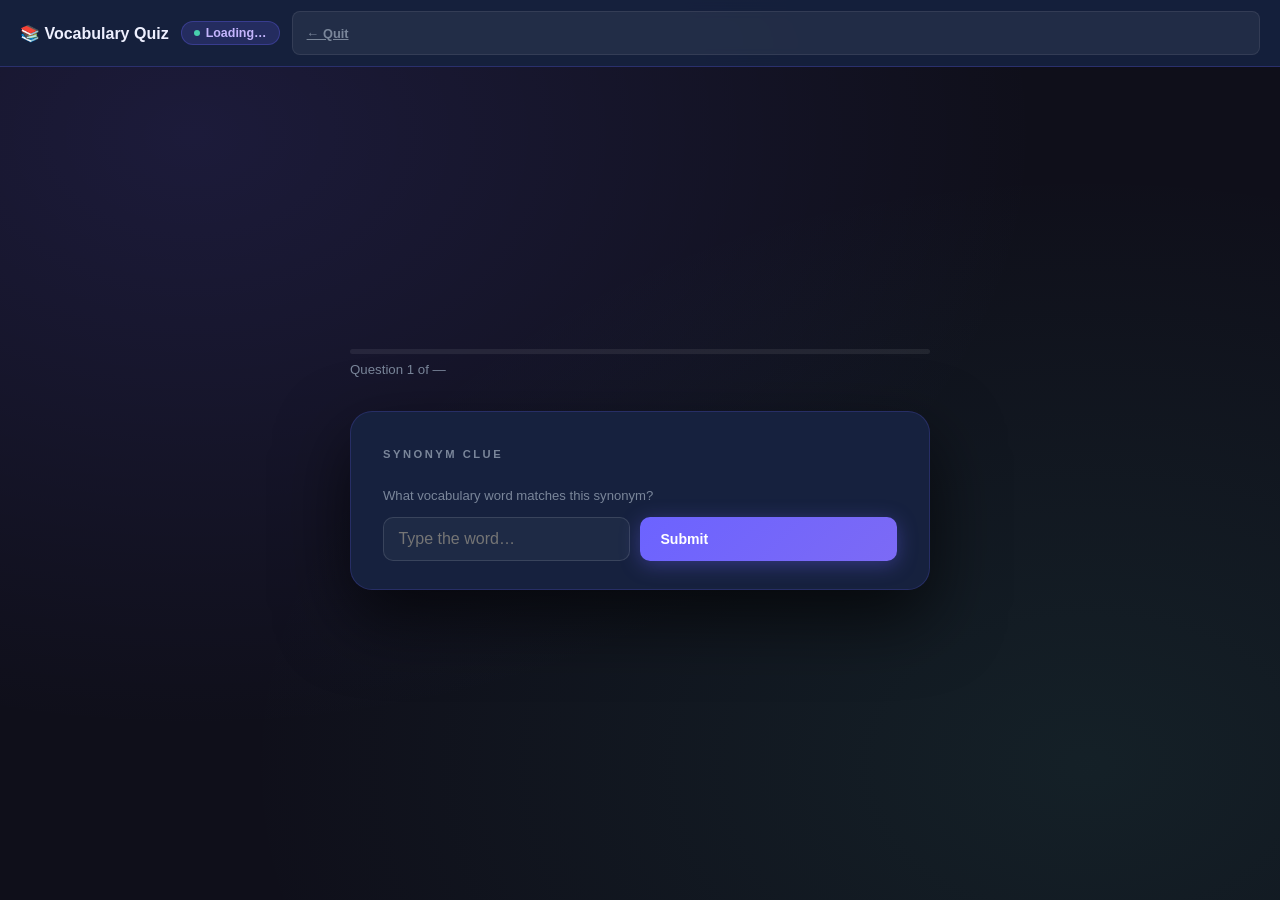
<file: templates/quiz.html>
<!DOCTYPE html>
<html lang="en">
<head>
  <meta charset="UTF-8">
  <meta name="viewport" content="width=device-width, initial-scale=1.0, maximum-scale=1.0, user-scalable=no">
  <title>Vocabulary Quiz</title>
  <link rel="stylesheet" href="/static/style.css">
  <style>
    *, *::before, *::after { box-sizing: border-box; margin: 0; padding: 0; }

    :root {
      --primary:    #6c63ff;
      --primary-dk: #574fd6;
      --secondary:  #48cfad;
      --bg:         #0f0f1a;
      --surface:    #16213e;
      --surface2:   #1e2a45;
      --text:       #eef0ff;
      --muted:      #7a869a;
      --border:     rgba(255,255,255,0.08);
      --shadow:     0 28px 70px rgba(0,0,0,.65);
    }

    html, body { height: 100%; }

    body {
      font-family: -apple-system, BlinkMacSystemFont, 'Segoe UI', Roboto, 'Helvetica Neue', sans-serif;
      background: var(--bg);
      background-image:
        radial-gradient(ellipse at 15% 15%, rgba(108,99,255,.14) 0%, transparent 55%),
        radial-gradient(ellipse at 85% 85%, rgba(72,207,173,.09) 0%, transparent 55%);
      color: var(--text);
      min-height: 100%;
      display: flex;
      flex-direction: column;
    }

    /* ── Header bar ── */
    .deck-bar {
      width: 100%;
      background: rgba(22,33,62,.95);
      border-bottom: 1px solid rgba(108,99,255,.25);
      padding: 11px 20px;
      display: flex;
      align-items: center;
      justify-content: space-between;
      gap: 12px;
      flex-wrap: wrap;
      position: sticky; top: 0; z-index: 10;
      backdrop-filter: blur(10px);
    }

    .bar-left {
      display: flex;
      align-items: center;
      gap: 12px;
      flex-wrap: wrap;
    }

    .bar-title {
      font-size: 1rem;
      font-weight: 700;
      color: var(--text);
    }

    .deck-badge {
      display: inline-flex; align-items: center; gap: 6px;
      background: rgba(108,99,255,.18);
      border: 1px solid rgba(108,99,255,.3);
      border-radius: 100px;
      padding: 4px 12px;
      font-size: .78rem; font-weight: 600; color: #c4b5fd;
    }

    .deck-badge .dot {
      width: 6px; height: 6px;
      background: var(--secondary);
      border-radius: 50%; flex-shrink: 0;
    }

    /* ── Buttons ── */
    .btn {
      display: inline-flex; align-items: center; gap: 6px;
      padding: 10px 20px;
      border: none; border-radius: 10px;
      font-size: .88rem; font-weight: 600;
      cursor: pointer;
      transition: all .16s ease;
      white-space: nowrap;
      user-select: none;
    }
    .btn:active { transform: scale(.96); }
    .btn:disabled { opacity: .35; cursor: default; transform: none; }

    .btn-primary {
      background: linear-gradient(135deg, var(--primary), #7c6af5);
      color: #fff;
      box-shadow: 0 4px 20px rgba(108,99,255,.35);
    }
    .btn-primary:hover:not(:disabled) { filter: brightness(1.1); transform: translateY(-1px); }

    .btn-ghost {
      background: rgba(255,255,255,.06);
      color: var(--muted);
      border: 1px solid var(--border);
    }
    .btn-ghost:hover:not(:disabled) { background: rgba(255,255,255,.12); color: var(--text); }

    .btn-sm { padding: 7px 14px; font-size: .8rem; border-radius: 8px; }

    /* ── Main layout ── */
    .quiz-wrap {
      flex: 1;
      display: flex;
      flex-direction: column;
      align-items: center;
      justify-content: center;
      padding: 32px 20px 40px;
      width: 100%;
      max-width: 620px;
      margin: 0 auto;
    }

    /* ── Progress ── */
    .progress-block { width: 100%; margin-bottom: 28px; }

    .progress-track {
      height: 5px;
      background: rgba(255,255,255,.07);
      border-radius: 100px; overflow: hidden;
      margin-bottom: 8px;
    }
    .progress-fill {
      height: 100%; border-radius: 100px;
      background: linear-gradient(90deg, var(--primary), var(--secondary));
      transition: width .35s ease;
    }
    .progress-label {
      display: flex;
      justify-content: space-between;
      align-items: center;
    }
    .progress-text { color: var(--muted); font-size: .83rem; }
    .progress-score { color: var(--secondary); font-size: .83rem; font-weight: 600; }

    /* ── Question card ── */
    .q-card {
      width: 100%;
      background: var(--surface);
      border: 1px solid rgba(108,99,255,.2);
      border-radius: 22px;
      padding: 36px 32px 28px;
      box-shadow: var(--shadow);
      margin-bottom: 20px;
    }

    .q-label {
      font-size: .7rem;
      font-weight: 800;
      letter-spacing: 2.5px;
      text-transform: uppercase;
      color: var(--muted);
      margin-bottom: 14px;
    }

    .q-synonym {
      font-size: clamp(1.4rem, 5vw, 2.2rem);
      font-weight: 700;
      color: #fff;
      line-height: 1.3;
      margin-bottom: 28px;
    }

    .q-prompt {
      font-size: .82rem;
      color: var(--muted);
      margin-bottom: 14px;
    }

    /* ── Input row ── */
    .input-row {
      display: flex;
      gap: 10px;
      align-items: stretch;
    }

    .q-input {
      flex: 1;
      background: var(--surface2);
      border: 1px solid rgba(255,255,255,.12);
      border-radius: 10px;
      color: var(--text);
      font-size: 1rem;
      padding: .65rem .9rem;
      outline: none;
      transition: border-color .2s;
      font-family: inherit;
    }
    .q-input:focus { border-color: var(--primary); }
    .q-input:disabled { opacity: .5; }

    /* ── Feedback ── */
    .feedback {
      margin-top: 16px;
      font-size: .9rem;
      font-weight: 600;
      min-height: 1.4em;
      border-radius: 8px;
      padding: .5rem .8rem;
      display: none;
    }
    .feedback.show { display: block; }
    .feedback.correct {
      background: rgba(34,197,94,.12);
      color: #86efac;
      border: 1px solid rgba(34,197,94,.3);
    }
    .feedback.wrong {
      background: rgba(239,68,68,.13);
      color: #fca5a5;
      border: 1px solid rgba(239,68,68,.3);
    }

    /* ── Next button row ── */
    .next-row {
      display: flex;
      justify-content: flex-end;
      margin-top: 14px;
    }

    /* ── Results screen ── */
    #screen-results {
      display: none;
      width: 100%;
      text-align: center;
    }

    .results-card {
      background: var(--surface);
      border: 1px solid rgba(108,99,255,.25);
      border-radius: 22px;
      padding: 44px 32px;
      box-shadow: var(--shadow);
    }

    .results-title {
      font-size: 1rem;
      font-weight: 800;
      letter-spacing: 2px;
      text-transform: uppercase;
      color: var(--muted);
      margin-bottom: 20px;
    }

    .results-pct {
      font-size: clamp(3rem, 12vw, 5rem);
      font-weight: 700;
      background: linear-gradient(135deg, var(--primary), var(--secondary));
      -webkit-background-clip: text;
      -webkit-text-fill-color: transparent;
      background-clip: text;
      line-height: 1;
      margin-bottom: 12px;
    }

    .results-raw {
      font-size: 1.1rem;
      color: var(--muted);
      margin-bottom: 32px;
    }
    .results-raw strong { color: var(--text); }

    .results-btns {
      display: flex;
      gap: 12px;
      justify-content: center;
      flex-wrap: wrap;
    }

    @media (max-width: 420px) {
      .q-card { padding: 24px 20px 20px; }
      .results-card { padding: 32px 20px; }
      .deck-bar { padding: 9px 14px; }
    }
  </style>
</head>
<body>

<!-- ── Header ── -->
<div class="deck-bar">
  <div class="bar-left">
    <span class="bar-title">&#128218; Vocabulary Quiz</span>
    <div class="deck-badge">
      <span class="dot"></span>
      <span id="deck-info">Loading&hellip;</span>
    </div>
  </div>
  <a href="/" class="btn btn-ghost btn-sm">&#8592; Quit</a>
</div>


<!-- ── Quiz screen ── -->
<div class="quiz-wrap" id="screen-quiz">

  <div class="progress-block">
    <div class="progress-track">
      <div class="progress-fill" id="progress-fill" style="width:0%"></div>
    </div>
    <div class="progress-label">
      <span class="progress-text" id="progress-text">Question 1 of —</span>
      <span class="progress-score" id="running-score"></span>
    </div>
  </div>

  <div class="q-card">
    <div class="q-label">Synonym clue</div>
    <div class="q-synonym" id="q-synonym"></div>
    <div class="q-prompt">What vocabulary word matches this synonym?</div>
    <div class="input-row">
      <input class="q-input" type="text" id="q-input"
             placeholder="Type the word&hellip;"
             autocomplete="off" autocorrect="off" spellcheck="false">
      <button class="btn btn-primary" id="btn-submit">Submit</button>
    </div>
    <div class="feedback" id="feedback"></div>
  </div>

  <div class="next-row" id="next-row" style="display:none">
    <button class="btn btn-ghost" id="btn-next">Next &#8594;</button>
  </div>

</div>


<!-- ── Empty-deck screen ── -->
<div class="quiz-wrap" id="screen-empty" style="display:none">
  <div class="results-card" style="text-align:center">
    <div style="font-size:2.5rem;margin-bottom:16px">&#128218;</div>
    <p style="font-size:.95rem;line-height:1.7;color:var(--muted);margin-bottom:24px">
      Your deck needs at least 2 words to take a quiz.<br>
      Go back and load a larger deck.
    </p>
    <a href="/" class="btn btn-primary">&#8592; Back to Flashcards</a>
  </div>
</div>


<!-- ── Results screen ── -->
<div class="quiz-wrap" id="screen-results">
  <div class="results-card">
    <div class="results-title">Quiz Complete</div>
    <div class="results-pct" id="results-pct">—%</div>
    <div class="results-raw" id="results-raw"></div>
    <div class="results-btns">
      <button class="btn btn-primary" id="btn-retake">&#8635; Retake Quiz</button>
      <a href="/" class="btn btn-ghost">&#8592; Back to Flashcards</a>
    </div>
  </div>
</div>


<script>
'use strict';

// ── Server-injected deck ────────────────────────────────────────────────────
const DECK_DATA = {{ deck_data | tojson }};

// ── State ───────────────────────────────────────────────────────────────────
let questions = [];   // [{word, synonym}]
let idx       = 0;
let correct   = 0;
let answered  = false;

// ── DOM refs ────────────────────────────────────────────────────────────────
const deckInfo     = document.getElementById('deck-info');
const progressFill = document.getElementById('progress-fill');
const progressText = document.getElementById('progress-text');
const runningScore = document.getElementById('running-score');
const qSynonym     = document.getElementById('q-synonym');
const qInput       = document.getElementById('q-input');
const btnSubmit    = document.getElementById('btn-submit');
const feedback     = document.getElementById('feedback');
const nextRow      = document.getElementById('next-row');
const btnNext      = document.getElementById('btn-next');
const screenQuiz   = document.getElementById('screen-quiz');
const screenRes    = document.getElementById('screen-results');
const resultsPct   = document.getElementById('results-pct');
const resultsRaw   = document.getElementById('results-raw');
const btnRetake    = document.getElementById('btn-retake');

// ── Helpers ─────────────────────────────────────────────────────────────────
function shuffle(arr) {
  const a = [...arr];
  for (let i = a.length - 1; i > 0; i--) {
    const j = Math.floor(Math.random() * (i + 1));
    [a[i], a[j]] = [a[j], a[i]];
  }
  return a;
}

function pick(arr) {
  return arr[Math.floor(Math.random() * arr.length)];
}

// ── Build question list ──────────────────────────────────────────────────────
function buildQuestions() {
  const valid = DECK_DATA.filter(d => d.word && d.synonyms && d.synonyms.length > 0);
  return shuffle(valid).map(d => ({ word: d.word, synonym: pick(d.synonyms) }));
}

// ── Start / retake ───────────────────────────────────────────────────────────
function startQuiz() {
  questions = buildQuestions();
  idx       = 0;
  correct   = 0;
  answered  = false;

  const n = questions.length;
  deckInfo.textContent = n + ' word' + (n !== 1 ? 's' : '');

  screenRes.style.display  = 'none';
  screenQuiz.style.display = '';

  showQuestion();
}

// ── Render current question ──────────────────────────────────────────────────
function showQuestion() {
  answered = false;
  const total = questions.length;

  progressFill.style.width = (idx / total * 100) + '%';
  progressText.textContent = `Question ${idx + 1} of ${total}`;
  runningScore.textContent = correct > 0 ? `${correct} correct` : '';

  qSynonym.textContent = questions[idx].synonym;
  qInput.value         = '';
  qInput.disabled      = false;
  btnSubmit.disabled   = false;

  feedback.className   = 'feedback';
  feedback.textContent = '';
  nextRow.style.display = 'none';

  qInput.focus();
}

// ── Grade answer ─────────────────────────────────────────────────────────────
function submitAnswer() {
  if (answered) return;

  const guess  = qInput.value.trim().toLowerCase();
  const target = questions[idx].word.toLowerCase();

  if (!guess) {
    qInput.focus();
    return;
  }

  answered = true;
  qInput.disabled  = true;
  btnSubmit.disabled = true;

  if (guess === target) {
    correct++;
    feedback.textContent = '&#10003; Correct!';
    feedback.className   = 'feedback correct show';
  } else {
    feedback.innerHTML = `&#10007; Incorrect. The answer was <strong>${escHtml(questions[idx].word)}</strong>.`;
    feedback.className = 'feedback wrong show';
  }

  runningScore.textContent = correct > 0 ? `${correct} correct` : '';

  const isLast = idx === questions.length - 1;
  nextRow.style.display = '';
  btnNext.textContent   = isLast ? 'See Results' : 'Next \u2192';
  btnNext.focus();
}

// ── Advance ──────────────────────────────────────────────────────────────────
function advance() {
  if (idx < questions.length - 1) {
    idx++;
    showQuestion();
  } else {
    showResults();
  }
}

// ── Results ──────────────────────────────────────────────────────────────────
function showResults() {
  screenQuiz.style.display = 'none';
  screenRes.style.display  = '';

  const total = questions.length;
  const pct   = total > 0 ? Math.round(correct / total * 100) : 0;

  progressFill.style.width = '100%';
  resultsPct.textContent   = pct + '%';
  resultsRaw.innerHTML     = `<strong>${correct} / ${total}</strong> correct`;
}

// ── Escape helper ─────────────────────────────────────────────────────────────
function escHtml(str) {
  return String(str)
    .replace(/&/g, '&amp;')
    .replace(/</g, '&lt;')
    .replace(/>/g, '&gt;')
    .replace(/"/g, '&quot;');
}

// ── Event wiring ─────────────────────────────────────────────────────────────
btnSubmit.addEventListener('click', submitAnswer);
btnNext.addEventListener('click', advance);
btnRetake.addEventListener('click', startQuiz);

qInput.addEventListener('keydown', e => {
  if (e.key === 'Enter') {
    e.preventDefault();
    answered ? advance() : submitAnswer();
  }
});

// ── Boot ─────────────────────────────────────────────────────────────────────
if (DECK_DATA.length < 2) {
  document.getElementById('screen-quiz').style.display   = 'none';
  document.getElementById('screen-empty').style.display  = '';
  document.getElementById('deck-info').textContent       = DECK_DATA.length + ' word' + (DECK_DATA.length !== 1 ? 's' : '');
} else {
  startQuiz();
}
</script>
</body>
</html>
</file>
<file: static/style.css>
/* ── Reset & base ─────────────────────────────────────────────────────────── */
*, *::before, *::after { box-sizing: border-box; margin: 0; padding: 0; }

:root {
  --bg:         #0f172a;
  --surface:    #1e293b;
  --border:     #334155;
  --accent:     #6366f1;
  --accent-h:   #818cf8;
  --danger:     #ef4444;
  --success:    #22c55e;
  --warn:       #f59e0b;
  --text:       #f1f5f9;
  --text-dim:   #94a3b8;
  --card-bg:    #ffffff;
  --card-text:  #1e293b;
  --radius:     14px;
  --shadow:     0 8px 32px rgba(0,0,0,.45);
}

html, body {
  height: 100%;
  font-family: 'Segoe UI', system-ui, -apple-system, sans-serif;
  background: var(--bg);
  color: var(--text);
  overflow-x: hidden;
}

/* ── Layout ───────────────────────────────────────────────────────────────── */
.app {
  min-height: 100vh;
  display: flex;
  flex-direction: column;
  align-items: center;
  padding: 1.5rem 1rem 2.5rem;
  gap: 1.25rem;
}

/* ── Header ───────────────────────────────────────────────────────────────── */
header {
  width: 100%;
  max-width: 640px;
  display: flex;
  align-items: center;
  justify-content: space-between;
  flex-wrap: wrap;
  gap: .75rem;
}

header h1 {
  font-size: 1.6rem;
  font-weight: 700;
  letter-spacing: -.5px;
  background: linear-gradient(135deg, #818cf8, #38bdf8);
  -webkit-background-clip: text;
  -webkit-text-fill-color: transparent;
  background-clip: text;
}

#deck-status {
  font-size: .78rem;
  color: var(--text-dim);
  flex: 1;
  text-align: center;
  padding: 0 .5rem;
}

#deck-status .badge {
  display: inline-block;
  font-size: .68rem;
  background: var(--warn);
  color: #000;
  border-radius: 999px;
  padding: .15em .65em;
  margin-left: .4em;
  font-weight: 600;
}

.btn-load {
  background: var(--surface);
  border: 1px solid var(--border);
  color: var(--text);
  border-radius: 8px;
  padding: .45rem .9rem;
  font-size: .82rem;
  cursor: pointer;
  transition: background .2s, border-color .2s;
  white-space: nowrap;
}
.btn-load:hover { background: var(--border); border-color: var(--accent); }

/* ── Progress bar ─────────────────────────────────────────────────────────── */
.progress-wrap {
  width: 100%;
  max-width: 640px;
}

.progress-label {
  display: flex;
  justify-content: space-between;
  font-size: .8rem;
  color: var(--text-dim);
  margin-bottom: .4rem;
}

.progress-bar {
  height: 4px;
  background: var(--surface);
  border-radius: 999px;
  overflow: hidden;
}

.progress-fill {
  height: 100%;
  background: linear-gradient(90deg, #6366f1, #38bdf8);
  border-radius: 999px;
  transition: width .35s ease;
}

/* ── Flashcard ─────────────────────────────────────────────────────────────── */
.card-wrap {
  width: 100%;
  max-width: 640px;
  perspective: 1000px;
  cursor: pointer;
  user-select: none;
}

.card {
  position: relative;
  width: 100%;
  height: 280px;
  transform-style: preserve-3d;
  transition: transform .55s cubic-bezier(.4,0,.2,1);
  border-radius: var(--radius);
}

.card.flipped { transform: rotateY(180deg); }

.card-face {
  position: absolute;
  inset: 0;
  backface-visibility: hidden;
  -webkit-backface-visibility: hidden;
  border-radius: var(--radius);
  display: flex;
  flex-direction: column;
  align-items: center;
  justify-content: center;
  padding: 2rem 2.5rem;
  box-shadow: var(--shadow);
}

.card-front {
  background: var(--card-bg);
  color: var(--card-text);
}

.card-back {
  background: linear-gradient(135deg, #312e81, #1e3a5f);
  color: #e0e7ff;
  transform: rotateY(180deg);
}

.face-label {
  font-size: .68rem;
  font-weight: 700;
  letter-spacing: 1.5px;
  text-transform: uppercase;
  opacity: .45;
  margin-bottom: .75rem;
}

.face-text {
  font-size: clamp(1.5rem, 4.5vw, 2.4rem);
  font-weight: 600;
  text-align: center;
  line-height: 1.4;
}

.flip-hint {
  margin-top: 1.2rem;
  font-size: .7rem;
  opacity: .4;
  letter-spacing: .5px;
}

/* empty state */
.card-face.empty { background: var(--surface); color: var(--text-dim); flex-direction: column; gap:.75rem; }
.card-face.empty svg { opacity: .3; }

/* ── Controls ─────────────────────────────────────────────────────────────── */
.controls {
  width: 100%;
  max-width: 640px;
  display: flex;
  gap: .75rem;
  align-items: center;
}

.btn {
  border: none;
  border-radius: 10px;
  cursor: pointer;
  font-size: 1rem;
  font-weight: 600;
  padding: .75rem 1.25rem;
  min-height: 44px;
  transition: opacity .15s, transform .1s, background .2s;
  touch-action: manipulation;
}
.btn:active { transform: scale(.96); }
.btn:disabled { opacity: .35; cursor: not-allowed; transform: none; }

.btn-nav {
  background: var(--surface);
  color: var(--text);
  border: 1px solid var(--border);
  flex: 1;
}
.btn-nav:not(:disabled):hover { background: var(--border); }

.btn-flip {
  background: var(--accent);
  color: #fff;
  flex: 2;
}
.btn-flip:not(:disabled):hover { background: var(--accent-h); }

.secondary-controls {
  width: 100%;
  max-width: 640px;
  display: flex;
  gap: .75rem;
}

.btn-secondary {
  background: transparent;
  color: var(--text-dim);
  border: 1px solid var(--border);
  flex: 1;
  font-size: .82rem;
  padding: .55rem;
}
.btn-secondary:hover { color: var(--text); border-color: var(--accent); }

/* ── Modals ───────────────────────────────────────────────────────────────── */
.modal-overlay {
  position: fixed;
  inset: 0;
  background: rgba(0,0,0,.7);
  display: flex;
  align-items: center;
  justify-content: center;
  padding: 1rem;
  z-index: 100;
  opacity: 0;
  pointer-events: none;
  transition: opacity .2s;
}
.modal-overlay.open { opacity: 1; pointer-events: all; }

.modal {
  background: var(--surface);
  border: 1px solid var(--border);
  border-radius: var(--radius);
  padding: 2rem;
  width: 100%;
  max-width: 400px;
  box-shadow: var(--shadow);
  transform: translateY(16px);
  transition: transform .25s;
}
.modal-overlay.open .modal { transform: translateY(0); }

.modal h2 {
  font-size: 1.1rem;
  font-weight: 700;
  margin-bottom: 1.25rem;
}

.form-group {
  display: flex;
  flex-direction: column;
  gap: .5rem;
  margin-bottom: 1rem;
}

.form-group label {
  font-size: .8rem;
  color: var(--text-dim);
  font-weight: 600;
  letter-spacing: .5px;
}

.form-input {
  background: var(--bg);
  border: 1px solid var(--border);
  border-radius: 8px;
  color: var(--text);
  font-size: 1rem;
  padding: .65rem .9rem;
  outline: none;
  transition: border-color .2s;
  width: 100%;
}
.form-input:focus { border-color: var(--accent); }

.modal-actions {
  display: flex;
  gap: .6rem;
  margin-top: 1.25rem;
}

.btn-primary {
  background: var(--accent);
  color: #fff;
  flex: 1;
  padding: .65rem;
}
.btn-primary:hover { background: var(--accent-h); }

.btn-ghost {
  background: transparent;
  color: var(--text-dim);
  border: 1px solid var(--border);
  flex: 1;
  padding: .65rem;
  font-size: .85rem;
}
.btn-ghost:hover { color: var(--text); border-color: var(--text-dim); }

/* error / info messages */
.msg {
  font-size: .8rem;
  padding: .5rem .75rem;
  border-radius: 6px;
  margin-top: .75rem;
  display: none;
}
.msg.show { display: block; }
.msg.error { background: rgba(239,68,68,.15); color: #fca5a5; border: 1px solid rgba(239,68,68,.3); }
.msg.info  { background: rgba(245,158,11,.12); color: #fcd34d; border: 1px solid rgba(245,158,11,.3); }
.msg.ok    { background: rgba(34,197,94,.12);  color: #86efac;  border: 1px solid rgba(34,197,94,.3);  }

/* ── Drag-drop upload zone ────────────────────────────────────────────────── */
.drop-zone {
  border: 2px dashed var(--border);
  border-radius: 10px;
  padding: 2rem 1.5rem;
  text-align: center;
  cursor: pointer;
  transition: border-color .2s, background .2s;
  position: relative;
}
.drop-zone.over { border-color: var(--accent); background: rgba(99,102,241,.08); }
.drop-zone input[type="file"] {
  position: absolute;
  inset: 0;
  opacity: 0;
  cursor: pointer;
  width: 100%;
  height: 100%;
}
.drop-zone svg { opacity: .4; margin-bottom: .75rem; }
.drop-zone p { font-size: .85rem; color: var(--text-dim); }
.drop-zone strong { color: var(--accent); }

/* ── Responsive ───────────────────────────────────────────────────────────── */
@media (max-width: 480px) {
  .card { height: 240px; }
  .face-text { font-size: clamp(1.3rem, 5.5vw, 1.8rem); }
  .controls { flex-wrap: wrap; }
  .btn-flip { order: -1; flex: 100%; }
}
</file>
